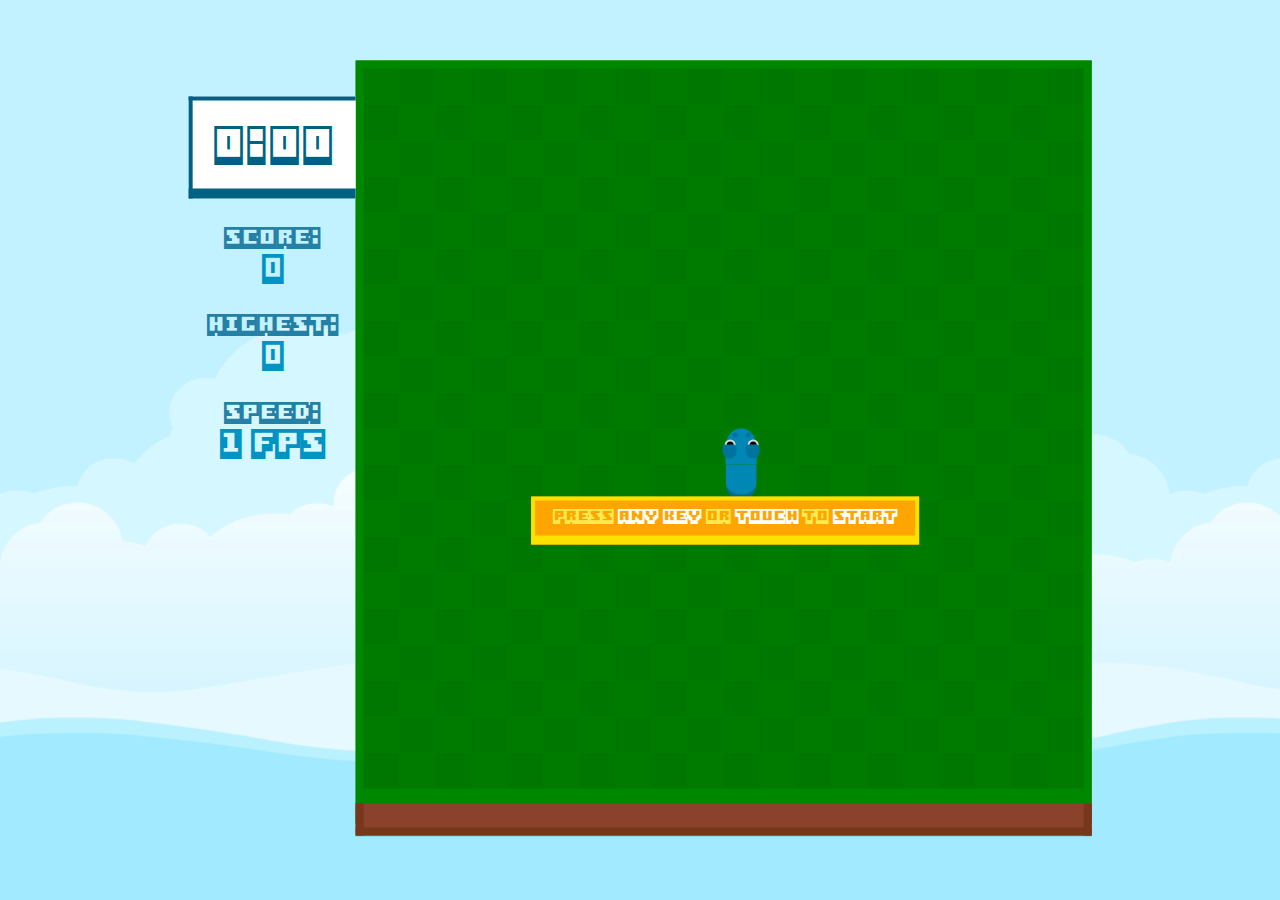
<file: play-snake/index.html>
<!DOCTYPE html>
<html class="no-js" lang="">

<head>
  <meta charset="utf-8">
  <title>Play Snake</title>
  <meta name="description" content="">
  <meta name="viewport" content="width=device-width, initial-scale=1">

  <meta property="og:title" content="">
  <meta property="og:type" content="">
  <meta property="og:url" content="">
  <meta property="og:image" content="">

  <link rel="manifest" href="site.webmanifest">
  <link rel="apple-touch-icon" href="icon.png">
  <!-- Favicon -->
  <link rel="icon" type="image/png" href="icon.png">
  <link rel="stylesheet" href="css/normalize.css">
  <link rel="stylesheet" href="css/main.css">
  <!-- Add your site or application content here -->
  <script src="js/vendor/modernizr-3.11.2.min.js"></script>
  <script src="js/plugins.js"></script>
  <script src="js/Dominator.js"></script>
  <script src="js/templates.js"></script>
  <script src="js/main.js"></script>
</head>

<body>
</body>

</html>
</file>
<file: play-snake/css/main.css>
/*! HTML5 Boilerplate v8.0.0 | MIT License | https://html5boilerplate.com/ */

/* main.css 2.1.0 | MIT License | https://github.com/h5bp/main.css#readme */
/*
 * What follows is the result of much research on cross-browser styling.
 * Credit left inline and big thanks to Nicolas Gallagher, Jonathan Neal,
 * Kroc Camen, and the H5BP dev community and team.
 */

/* ==========================================================================
   Base styles: opinionated defaults
   ========================================================================== */

html {
  color: #222;
  font-size: 1em;
  line-height: 1.4;
}

body {
  background-size: 130vh;
  background-repeat: repeat-x;
  background-image: url('../img/background.png');
}

/*
 * Remove text-shadow in selection highlight:
 * https://twitter.com/miketaylr/status/12228805301
 *
 * Vendor-prefixed and regular ::selection selectors cannot be combined:
 * https://stackoverflow.com/a/16982510/7133471
 *
 * Customize the background color to match your design.
 */

::-moz-selection {
  background: #b3d4fc;
  text-shadow: none;
}

::selection {
  background: #b3d4fc;
  text-shadow: none;
}

/*
 * A better looking default horizontal rule
 */

hr {
  display: block;
  height: 1px;
  border: 0;
  border-top: 1px solid #ccc;
  margin: 1em 0;
  padding: 0;
}

/*
 * Remove the gap between audio, canvas, iframes,
 * images, videos and the bottom of their containers:
 * https://github.com/h5bp/html5-boilerplate/issues/440
 */

audio,
canvas,
iframe,
img,
svg,
video {
  vertical-align: middle;
}

/*
 * Remove default fieldset styles.
 */

fieldset {
  border: 0;
  margin: 0;
  padding: 0;
}

/*
 * Allow only vertical resizing of textareas.
 */

textarea {
  resize: vertical;
}

/* ==========================================================================
   Game styles
   ========================================================================== */

@font-face {
  font-family: 'Boxy-Bold';
  src: url(../Boxy-Bold.ttf);
}

.container {
  display: flex;
  justify-content: space-between;
  position: absolute;
  left: 50%;
  top: calc(50% - 1.8vmin);
  transform: translate(-50%, -50%);
  width: 100.3vmin;
  height: 83vmin;
}

.grid {
  display: grid;
  grid-template-columns: repeat(20, 4vmin);
  grid-template-rows: repeat(20, 4vmin);
  height: 100%;
  width: 80.3vmin;
  z-index: -1;
  background-color: #009f00;
  border: .9vmin solid #009f00;
}

.overlay {
  width: 81.75vmin;
  height: calc(100% + 3.3vmin);
  position: absolute;
  top: 0;
  right: 0;
  z-index: 0;
  background-color: rgba(0, 0, 0, 0.15);
}

/* This dynamic element represents the underground */
.grid::after {
  content: '';
  width: 80vmin;
  height: 2.7vmin;
  position: absolute;
  top: calc(85.3vmin - 2.7vmin);
  right: 0;
  background-color: #8a422d;
  border: .9vmin solid #76371d;
  border-top: none;
}

.gridcell:nth-child(even) { background-color: #009100; }
.gridcell:nth-child(odd) { background-color: #008c00; }
.gridcell.odd-row:nth-child(even) { background-color: #008c00; }
.gridcell.odd-row:nth-child(odd) { background-color: #009100; }

.gridcell {
  box-sizing: border-box;
  height: 4vmin;
  width: 4vmin;
}

.sb-container {
  display: flex;
  flex-direction: column;
  width: 20vmin;
  height: 100%;
}

.score-label::before { content: 'SCORE:'; }
.highscore-label::before { content: 'HIGHEST:'; }
.speed-label::before { content: 'SPEED:'; }

.score-label::before,
.highscore-label::before,
.speed-label::before {
  color: #2480a5;
  font-family: Boxy-Bold;
  line-height: .2;
  font-size: 2.3vmin;
}

.time-label, .speed-label, .score-label, .highscore-label {
  color: #0093c4;
  text-align: center;
  margin: 25px 0px;
  font-family: Boxy-Bold;
  line-height: 0;
}

.score-label, .highscore-label, .speed-label {
  font-size: 3.2vmin;
  margin: 1.4vmin 0;
}

.time-label {
  margin-top: 4vmin;
  padding-top: 0.6vmin;
  font-size: 4.6vmin;
  letter-spacing: 0.35vmin;
  color: #006182;
  background-color: #fff;
  border: 4px solid #006182;
  border-right: none;
  border-bottom: 1.2vmin solid #006182;
  -webkit-text-stroke: 2.2px #fff;
}

/* Press-to-start label */
.pts-label {
  display: none;
  gap: .3em;
  position: fixed;
  width: fit-content;
  height: fit-content;
  left: 50%;
  top: 60%;
  transform: translate(-28%, -25%);
  padding: 0px 2vmin;
  line-height: .3em;
  font-family: Boxy-Bold;
  font-size: 1.6vmin;
  color: #ffea50;
  background-color: orange;
  border: 4px solid #ffe100;
  border-bottom: 1.1vmin solid #ffe100;
}

.pts-label p::after {
  color: #fff;
  line-height: .4em;
}

.pts-label p:first-child::after { content: ' ANY KEY '; }

.pts-label p:nth-child(2)::after { content: ' TOUCH '; }

.pts-label p:last-child::after { content: ' START'; }

/* Entities */

/* Snake */

.blue .snake-eye::before { border: .786vmin solid #0089bb; }

.snake-eye::before {
  position: absolute;
  content: '';
  z-index: -1;
  margin-left: -0.4vmin;
  margin-top: 0.33vmin;
  border-radius: 50%;
  border-top-left-radius: 25%;
  border-top-right-radius: 25%;
}

.snake-eye {
  z-index: 99999;
  margin-top: 1.3vmin;
  margin-left: -5px;
  margin-right: -5px;
  width: .8vmin;
  height: .8vmin;
  border-radius: 50%;
  border: .3vmin solid #fff;
  background-color: #000;
}

.snake-head::before, .snake-head::after {
  position: absolute;
  content: '';
  height: 5px;
  width: 5px;
  margin-top: 0.5vmin;
  margin-left: -13px;
  border-radius: 50%;
  z-index: 1;
  background-color: #0089bb;
}

.snake-head::after { margin-left: 13px; }

.snake-head, .snake-body, .snake-end {
  display: flex;
  justify-content: space-around;
  z-index: 99999;
  gap: 50%;
  margin: auto;
  width: 85%;
  height: 100%;
}

.snake-head {
  border-top-left-radius: 50%;
  border-top-right-radius: 50%;
}

.snake-end {
  border-bottom-left-radius: 50%;
  border-bottom-right-radius: 50%;
  border-bottom: .7vmin solid rgba(0, 0, 0, 0.2);
  box-sizing: border-box;
}

.direction-1 {
  -ms-transform: rotate(0deg); /* IE 9 */
  transform: rotate(0deg);
}

.direction-2 {
  -ms-transform: rotate(-90deg); /* IE 9 */
  transform: rotate(-90deg);
}

.direction-3 {
  -ms-transform: rotate(90deg);
  transform: rotate(90deg);
}

.direction-4 {
  -ms-transform: rotate(180deg);
  transform: rotate(180deg);
}

.blue { background-color: #009fd3 }

/* Candy */

.candy {
  width: 100%;
  height: 100%;
  background: url('../img/cherry.png');
  background-size: contain;
  transform: scale(1.1);
}

/* ==========================================================================
   Helper classes
   ========================================================================== */

/*
 * Hide visually and from screen readers
 */

.hidden,
[hidden] {
  display: none !important;
}

/*
 * Hide only visually, but have it available for screen readers:
 * https://snook.ca/archives/html_and_css/hiding-content-for-accessibility
 *
 * 1. For long content, line feeds are not interpreted as spaces and small width
 *    causes content to wrap 1 word per line:
 *    https://medium.com/@jessebeach/beware-smushed-off-screen-accessible-text-5952a4c2cbfe
 */

.sr-only {
  border: 0;
  clip: rect(0, 0, 0, 0);
  height: 1px;
  margin: -1px;
  overflow: hidden;
  padding: 0;
  position: absolute;
  white-space: nowrap;
  width: 1px;
  /* 1 */
}

/*
 * Extends the .sr-only class to allow the element
 * to be focusable when navigated to via the keyboard:
 * https://www.drupal.org/node/897638
 */

.sr-only.focusable:active,
.sr-only.focusable:focus {
  clip: auto;
  height: auto;
  margin: 0;
  overflow: visible;
  position: static;
  white-space: inherit;
  width: auto;
}

/*
 * Hide visually and from screen readers, but maintain layout
 */

.invisible {
  visibility: hidden;
}

/*
 * Clearfix: contain floats
 *
 * For modern browsers
 * 1. The space content is one way to avoid an Opera bug when the
 *    `contenteditable` attribute is included anywhere else in the document.
 *    Otherwise it causes space to appear at the top and bottom of elements
 *    that receive the `clearfix` class.
 * 2. The use of `table` rather than `block` is only necessary if using
 *    `:before` to contain the top-margins of child elements.
 */

.clearfix::before,
.clearfix::after {
  content: " ";
  display: table;
}

.clearfix::after {
  clear: both;
}

/* ==========================================================================
   EXAMPLE Media Queries for Responsive Design.
   These examples override the primary ('mobile first') styles.
   Modify as content requires.
   ========================================================================== */

@media only screen and (min-width: 35em) {
  /* Style adjustments for viewports that meet the condition */
}

@media print,
  (-webkit-min-device-pixel-ratio: 1.25),
  (min-resolution: 1.25dppx),
  (min-resolution: 120dpi) {
  /* Style adjustments for high resolution devices */
}

/* ==========================================================================
   Print styles.
   Inlined to avoid the additional HTTP request:
   https://www.phpied.com/delay-loading-your-print-css/
   ========================================================================== */

@media print {
  *,
  *::before,
  *::after {
    background: #fff !important;
    color: #000 !important;
    /* Black prints faster */
    box-shadow: none !important;
    text-shadow: none !important;
  }

  a,
  a:visited {
    text-decoration: underline;
  }

  a[href]::after {
    content: " (" attr(href) ")";
  }

  abbr[title]::after {
    content: " (" attr(title) ")";
  }

  /*
   * Don't show links that are fragment identifiers,
   * or use the `javascript:` pseudo protocol
   */
  a[href^="#"]::after,
  a[href^="javascript:"]::after {
    content: "";
  }

  pre {
    white-space: pre-wrap !important;
  }

  pre,
  blockquote {
    border: 1px solid #999;
    page-break-inside: avoid;
  }

  /*
   * Printing Tables:
   * https://web.archive.org/web/20180815150934/http://css-discuss.incutio.com/wiki/Printing_Tables
   */
  thead {
    display: table-header-group;
  }

  tr,
  img {
    page-break-inside: avoid;
  }

  p,
  h2,
  h3 {
    orphans: 3;
    widows: 3;
  }

  h2,
  h3 {
    page-break-after: avoid;
  }
}
</file>
